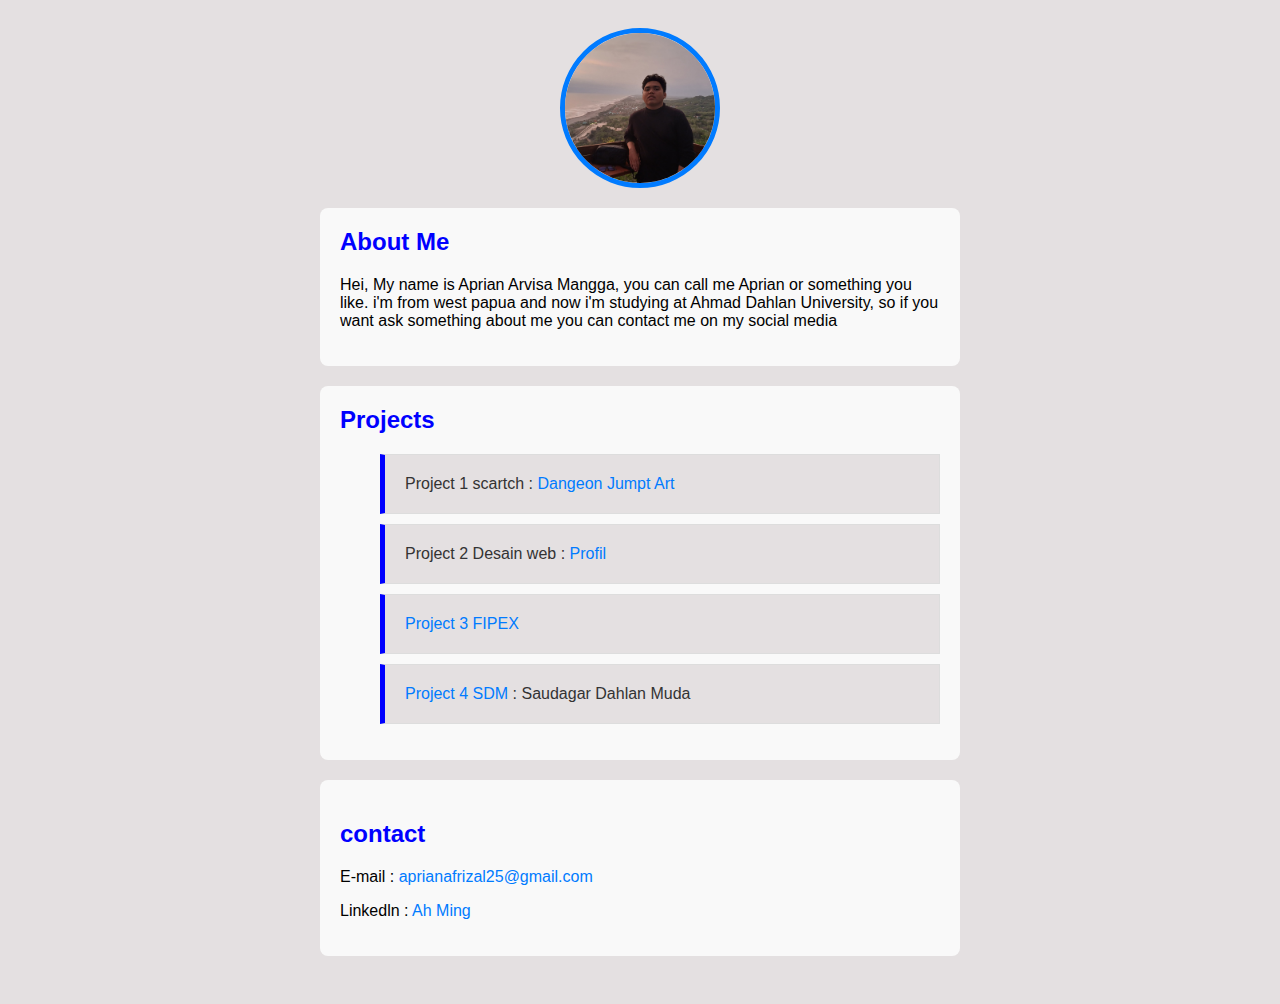
<file: praktikum_2/index.html>
<!DOCTYPE html>
<html lang="en">
<head>
    <meta charset="UTF-8">
    <meta name="viewport" content="width=device-width, initial-scale=1.0">
    <title>My Profil</title>
    <link rel="stylesheet" href="style.css">
</head>
<body>
    <div class="profile-picture">
        <img src="foto.jpg" alt="Profile picture">
    </div>
    <div class="about-me">
        <h2>About Me</h2>
        <p>Hei, My name is Aprian Arvisa Mangga, you can call me Aprian or something you like. i'm from west papua and now i'm studying at Ahmad Dahlan University, so if you want ask something about me you can contact me on my social media</p>
    </div>
    <div class="My-project">
        <h2>Projects</h2>
        <ul>
            <li>Project 1 scartch : <a href="https://scratch.mit.edu/projects/950266193">Dangeon Jumpt Art</a></li>
            <li>Project 2 Desain web : <a href="https://github.com/Mpx25/Tekweb_2024_2300016003/tree/main/praktikum_1">Profil</a></li>
            <li><a href="#">Project 3 FIPEX</a></li>
            <li><a href="#">Project 4 SDM</a> : Saudagar Dahlan Muda</li>
        </ul>
    </div>
    <div class="contact">
        <h2>contact</h2>
        <p>E-mail : <a href="#">aprianafrizal25@gmail.com</a></p>
        <p>Linkedln : <a href="#">Ah Ming</a></p>
    </div>
</body>
</html>
</file>
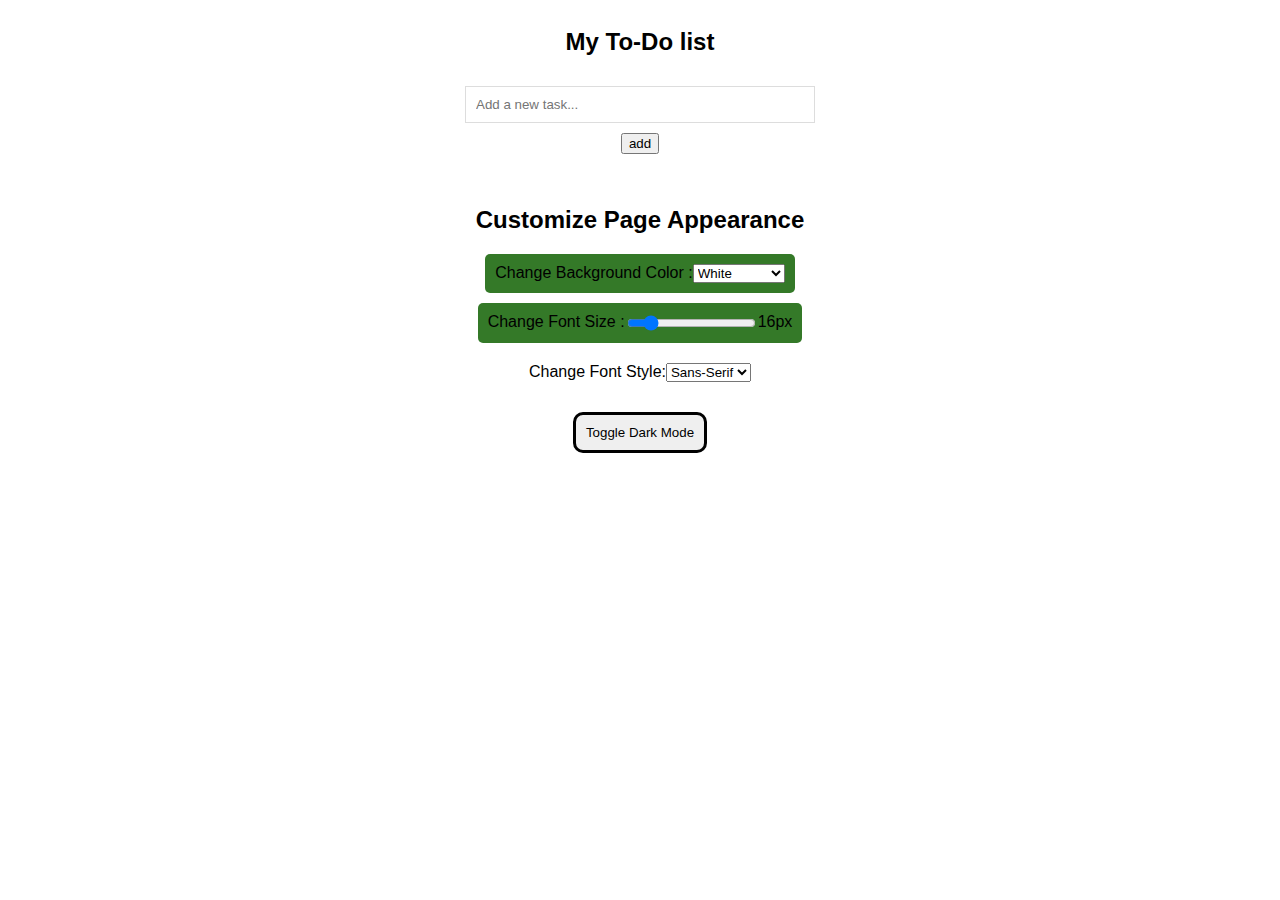
<file: Praktikum_3/index.html>
<!DOCTYPE html>
<html lang="en">

<head>
    <meta charset="UTF-8">
    <meta name="viewport" content="width=device-width, initial-scale=1.0">
    <title>To-Do List</title>
    <style>
        body {
            font-family: Arial, sans-serif;
            transition: background-color 0.3s, color 0.3s;
            align-items: center;
        }

        .container {
            width: 350px;
            margin: 0 auto;
            display: flex;
            flex-direction: column;
            align-items: center;
            justify-content: center;
        }

        input[type="text"] {
            width: 100%;
            padding: 10px;
            margin: 10px 0;
            border: 1px solid #ddd;
            box-sizing: border-box;
        }

        .close {
            color: red;
            margin-left: 25px;
            cursor: pointer;
        }

        .dark-mode {
            background-color: #181C14;
            color: white;
        }

        .serif {
            font-family: "Times New Roman", Times, serif;
        }

        .sans-serif {
            font-family: Arial, sans-serif;
        }

        .mode button{
            padding: 10px;
            cursor: pointer;
            display: flex;
            margin-bottom: 20px;
            margin-top: 20px;
            border: solid;
            border-radius: 10px;
        }
        
        .background{
            padding: 10px;
            display: flex;
            border: 10px;
            background-color: #347928;
            border-radius: 5px;
            margin-bottom: 10px;
        }

        .fontsize{
            padding: 10px;
            display: flex;
            border: 10px;
            background-color: #347928;
            border-radius: 5px;
            margin-bottom: 10px;
        }

        .font-style{
            padding: 10px;
            display: flex;
            border: 10px;
            border-color: #347928;
            border-radius: 5px;
        }
    </style>
</head>

<body>
    <div class="container">
        <h2>My To-Do list</h2>
        <input type="text" id="newTask" placeholder="Add a new task...">
        <button onclick="addTask()">add</button>

        <ul id="taskList">
        </ul>
        <h2>Customize Page Appearance</h2>
        <div class="background">
            <label for="bg-color">Change Background Color : </label>
            <select id="bg-color">
                <option value="white">White</option>
                <option value="lightgray">Light Gray</option>
                <option value="lightblue">Light Blue</option>
                <option value="lightgreen">Light Green</option>
            </select>
        </div>

        <div class="fontsize">
            <label for="font-size">Change Font Size : </label>
            <input type="range" id="font-size" min="12" max="40" value="16">
            <span id="font-size-value">16px</span>
        </div>

        <div class="font-style">
            <label for="font-style">Change Font Style:</label>
            <select id="font-style">
                <option value="sans-serif">Sans-Serif</option>
                <option value="serif">Serif</option>
            </select>
        </div>

        <div class="mode">
            <button id="toggle-dark-mode">Toggle Dark Mode</button>
        </div>
    </div>

    <script>
        const bgColorSelect = document.getElementById('bg-color');
        bgColorSelect.addEventListener('change', function () {
            document.body.style.backgroundColor = bgColorSelect.value;
        });

        const fontSizeSlider = document.getElementById('font-size');
        const fontSizeValue = document.getElementById('font-size-value');
        fontSizeSlider.addEventListener('input', function () {
            const fontSize = fontSizeSlider.value + 'px';
            document.body.style.fontSize = fontSize;
            fontSizeValue.textContent = fontSize;
        });

        const darkModeToggle = document.getElementById('toggle-dark-mode');
        darkModeToggle.addEventListener('click', function () {
            document.body.classList.toggle('dark-mode');
        });

        const fontStyleSelect = document.getElementById('font-style');
        fontStyleSelect.addEventListener('change', function () {
            if (fontStyleSelect.value === 'serif') {
                document.body.classList.remove('sans-serif');
                document.body.classList.add('serif');
            } else {
                document.body.classList.remove('serif');
                document.body.classList.add('sans-serif');
            }
        });

        let tasks = [];

function addTask() {
    let newTask = document.getElementById("newTask").value;
    if (newTask !== "") {
        tasks.push({
            text: newTask,
            completed: false
        });
        edittask();
        document.getElementById("newTask").value = "";
    }
}

function deleteTask(element) {
    tasks.splice(element, 1);
    edittask();
}

function toggleComplete(element) {
    tasks[element].completed = !tasks[index].completed;
    edittask();
}

function edittask() {
    const taskList = document.getElementById("taskList");
    taskList.innerHTML = "";
    tasks.forEach((task, index) => {
        let taskElement = document.createElement("li");
        taskElement.innerHTML = `
            <span class="task-text ${task.completed ? 'completed' : ''}">${task.text}</span>
            <button class="close" onclick="deleteTask(${index})">X</button>
        `;
        taskList.appendChild(taskElement);
    });
}

    </script>
</body>

</html>
</file>
<file: praktikum_2/style.css>
body {
    font-family: sans-serif;
    display: flex;
    flex-direction: column;
    align-items: center;
    padding: 20px;
    background-color: #E4E0E1;
}

.profile-picture {
    width: 150px;
    height: 150px;
    border-radius: 50%;
    overflow: hidden;
    margin-bottom: 20px;
    border: 5px solid #007bff;
    
}

.profile-picture img {
    width: 100%;
    height: 100%;
    object-fit: cover;
}

.about-me {
    background-color: #f9f9f9;
    padding: 20px;
    border-radius: 8px;
    margin-bottom: 20px;
    width: 600px;
}

.about-me h2 {
    margin-top: 0;
    color: blue;
}

.My-project {
    background-color: #f9f9f9;
    padding: 20px;
    border-radius: 8px;
    margin-bottom: 20px;
    width: 600px;
}

.My-project h2 {
    margin-top: 0;
    color: blue;
}

.My-project li {
    color: #333;
    border: 1px solid #ddd;
    padding: 20px;
    background-color: #E4E0E1;
    border-left: 5px solid blue;
    margin-bottom: 10px;
}

.My-project a {
    color: #007bff;
    text-decoration: none;
}

.My-project ul {
    list-style-type: none;
}

.contact {
    background-color: #f9f9f9;
    padding: 20px;
    border-radius: 8px;
    margin-bottom: 20px;
    width: 600px;
}

.contact h2 {
    color: blue;
}

.contact a {
    color: #007bff;
    text-decoration: none;
}
</file>
